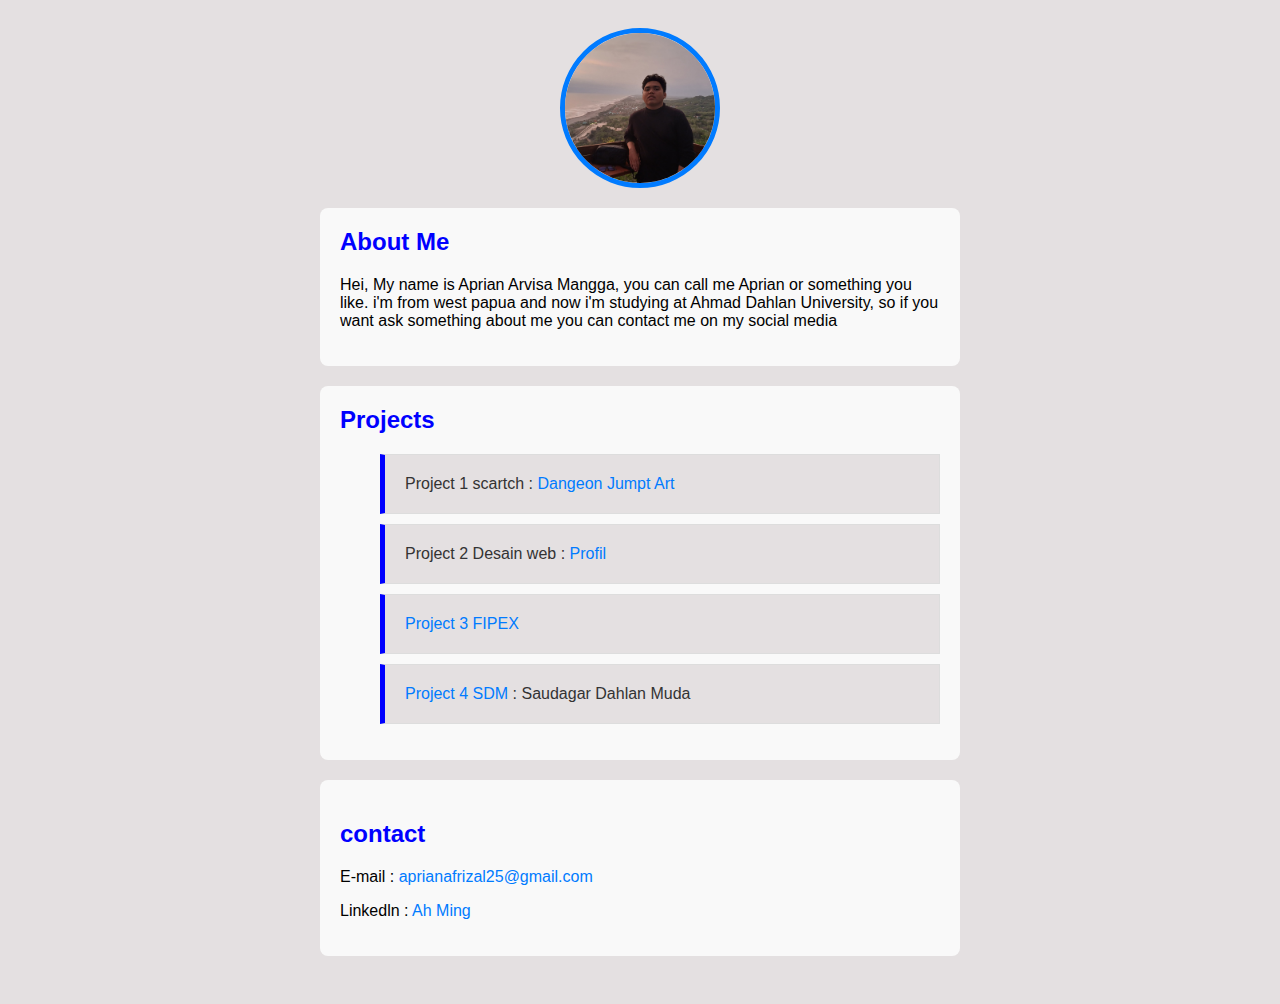
<file: praktikum_2/index.html>
<!DOCTYPE html>
<html lang="en">
<head>
    <meta charset="UTF-8">
    <meta name="viewport" content="width=device-width, initial-scale=1.0">
    <title>My Profil</title>
    <link rel="stylesheet" href="style.css">
</head>
<body>
    <div class="profile-picture">
        <img src="foto.jpg" alt="Profile picture">
    </div>
    <div class="about-me">
        <h2>About Me</h2>
        <p>Hei, My name is Aprian Arvisa Mangga, you can call me Aprian or something you like. i'm from west papua and now i'm studying at Ahmad Dahlan University, so if you want ask something about me you can contact me on my social media</p>
    </div>
    <div class="My-project">
        <h2>Projects</h2>
        <ul>
            <li>Project 1 scartch : <a href="https://scratch.mit.edu/projects/950266193">Dangeon Jumpt Art</a></li>
            <li>Project 2 Desain web : <a href="https://github.com/Mpx25/Tekweb_2024_2300016003/tree/main/praktikum_1">Profil</a></li>
            <li><a href="#">Project 3 FIPEX</a></li>
            <li><a href="#">Project 4 SDM</a> : Saudagar Dahlan Muda</li>
        </ul>
    </div>
    <div class="contact">
        <h2>contact</h2>
        <p>E-mail : <a href="#">aprianafrizal25@gmail.com</a></p>
        <p>Linkedln : <a href="#">Ah Ming</a></p>
    </div>
</body>
</html>
</file>
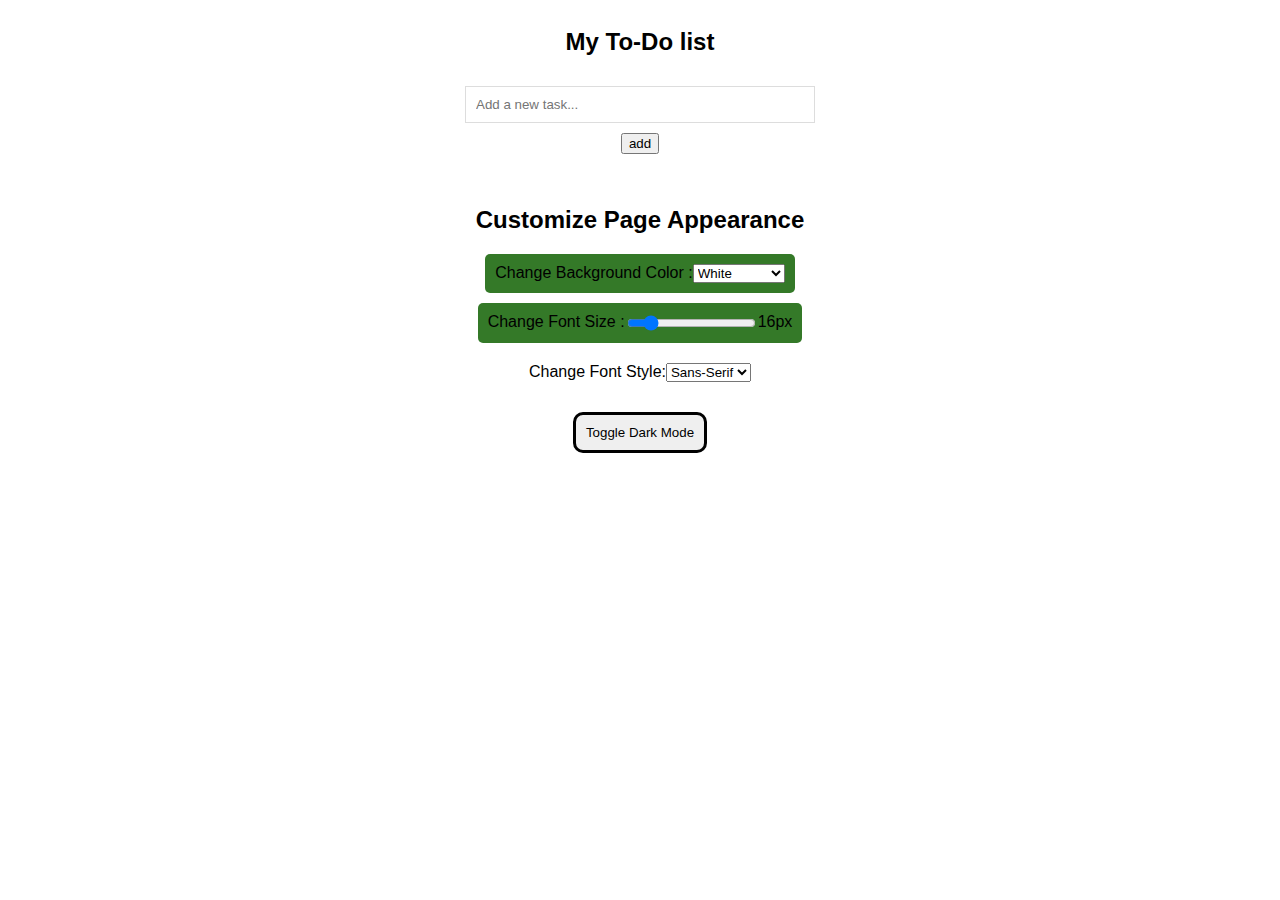
<file: Praktikum_3/index.html>
<!DOCTYPE html>
<html lang="en">

<head>
    <meta charset="UTF-8">
    <meta name="viewport" content="width=device-width, initial-scale=1.0">
    <title>To-Do List</title>
    <style>
        body {
            font-family: Arial, sans-serif;
            transition: background-color 0.3s, color 0.3s;
            align-items: center;
        }

        .container {
            width: 350px;
            margin: 0 auto;
            display: flex;
            flex-direction: column;
            align-items: center;
            justify-content: center;
        }

        input[type="text"] {
            width: 100%;
            padding: 10px;
            margin: 10px 0;
            border: 1px solid #ddd;
            box-sizing: border-box;
        }

        .close {
            color: red;
            margin-left: 25px;
            cursor: pointer;
        }

        .dark-mode {
            background-color: #181C14;
            color: white;
        }

        .serif {
            font-family: "Times New Roman", Times, serif;
        }

        .sans-serif {
            font-family: Arial, sans-serif;
        }

        .mode button{
            padding: 10px;
            cursor: pointer;
            display: flex;
            margin-bottom: 20px;
            margin-top: 20px;
            border: solid;
            border-radius: 10px;
        }
        
        .background{
            padding: 10px;
            display: flex;
            border: 10px;
            background-color: #347928;
            border-radius: 5px;
            margin-bottom: 10px;
        }

        .fontsize{
            padding: 10px;
            display: flex;
            border: 10px;
            background-color: #347928;
            border-radius: 5px;
            margin-bottom: 10px;
        }

        .font-style{
            padding: 10px;
            display: flex;
            border: 10px;
            border-color: #347928;
            border-radius: 5px;
        }
    </style>
</head>

<body>
    <div class="container">
        <h2>My To-Do list</h2>
        <input type="text" id="newTask" placeholder="Add a new task...">
        <button onclick="addTask()">add</button>

        <ul id="taskList">
        </ul>
        <h2>Customize Page Appearance</h2>
        <div class="background">
            <label for="bg-color">Change Background Color : </label>
            <select id="bg-color">
                <option value="white">White</option>
                <option value="lightgray">Light Gray</option>
                <option value="lightblue">Light Blue</option>
                <option value="lightgreen">Light Green</option>
            </select>
        </div>

        <div class="fontsize">
            <label for="font-size">Change Font Size : </label>
            <input type="range" id="font-size" min="12" max="40" value="16">
            <span id="font-size-value">16px</span>
        </div>

        <div class="font-style">
            <label for="font-style">Change Font Style:</label>
            <select id="font-style">
                <option value="sans-serif">Sans-Serif</option>
                <option value="serif">Serif</option>
            </select>
        </div>

        <div class="mode">
            <button id="toggle-dark-mode">Toggle Dark Mode</button>
        </div>
    </div>

    <script>
        const bgColorSelect = document.getElementById('bg-color');
        bgColorSelect.addEventListener('change', function () {
            document.body.style.backgroundColor = bgColorSelect.value;
        });

        const fontSizeSlider = document.getElementById('font-size');
        const fontSizeValue = document.getElementById('font-size-value');
        fontSizeSlider.addEventListener('input', function () {
            const fontSize = fontSizeSlider.value + 'px';
            document.body.style.fontSize = fontSize;
            fontSizeValue.textContent = fontSize;
        });

        const darkModeToggle = document.getElementById('toggle-dark-mode');
        darkModeToggle.addEventListener('click', function () {
            document.body.classList.toggle('dark-mode');
        });

        const fontStyleSelect = document.getElementById('font-style');
        fontStyleSelect.addEventListener('change', function () {
            if (fontStyleSelect.value === 'serif') {
                document.body.classList.remove('sans-serif');
                document.body.classList.add('serif');
            } else {
                document.body.classList.remove('serif');
                document.body.classList.add('sans-serif');
            }
        });

        let tasks = [];

function addTask() {
    let newTask = document.getElementById("newTask").value;
    if (newTask !== "") {
        tasks.push({
            text: newTask,
            completed: false
        });
        edittask();
        document.getElementById("newTask").value = "";
    }
}

function deleteTask(element) {
    tasks.splice(element, 1);
    edittask();
}

function toggleComplete(element) {
    tasks[element].completed = !tasks[index].completed;
    edittask();
}

function edittask() {
    const taskList = document.getElementById("taskList");
    taskList.innerHTML = "";
    tasks.forEach((task, index) => {
        let taskElement = document.createElement("li");
        taskElement.innerHTML = `
            <span class="task-text ${task.completed ? 'completed' : ''}">${task.text}</span>
            <button class="close" onclick="deleteTask(${index})">X</button>
        `;
        taskList.appendChild(taskElement);
    });
}

    </script>
</body>

</html>
</file>
<file: praktikum_2/style.css>
body {
    font-family: sans-serif;
    display: flex;
    flex-direction: column;
    align-items: center;
    padding: 20px;
    background-color: #E4E0E1;
}

.profile-picture {
    width: 150px;
    height: 150px;
    border-radius: 50%;
    overflow: hidden;
    margin-bottom: 20px;
    border: 5px solid #007bff;
    
}

.profile-picture img {
    width: 100%;
    height: 100%;
    object-fit: cover;
}

.about-me {
    background-color: #f9f9f9;
    padding: 20px;
    border-radius: 8px;
    margin-bottom: 20px;
    width: 600px;
}

.about-me h2 {
    margin-top: 0;
    color: blue;
}

.My-project {
    background-color: #f9f9f9;
    padding: 20px;
    border-radius: 8px;
    margin-bottom: 20px;
    width: 600px;
}

.My-project h2 {
    margin-top: 0;
    color: blue;
}

.My-project li {
    color: #333;
    border: 1px solid #ddd;
    padding: 20px;
    background-color: #E4E0E1;
    border-left: 5px solid blue;
    margin-bottom: 10px;
}

.My-project a {
    color: #007bff;
    text-decoration: none;
}

.My-project ul {
    list-style-type: none;
}

.contact {
    background-color: #f9f9f9;
    padding: 20px;
    border-radius: 8px;
    margin-bottom: 20px;
    width: 600px;
}

.contact h2 {
    color: blue;
}

.contact a {
    color: #007bff;
    text-decoration: none;
}
</file>
